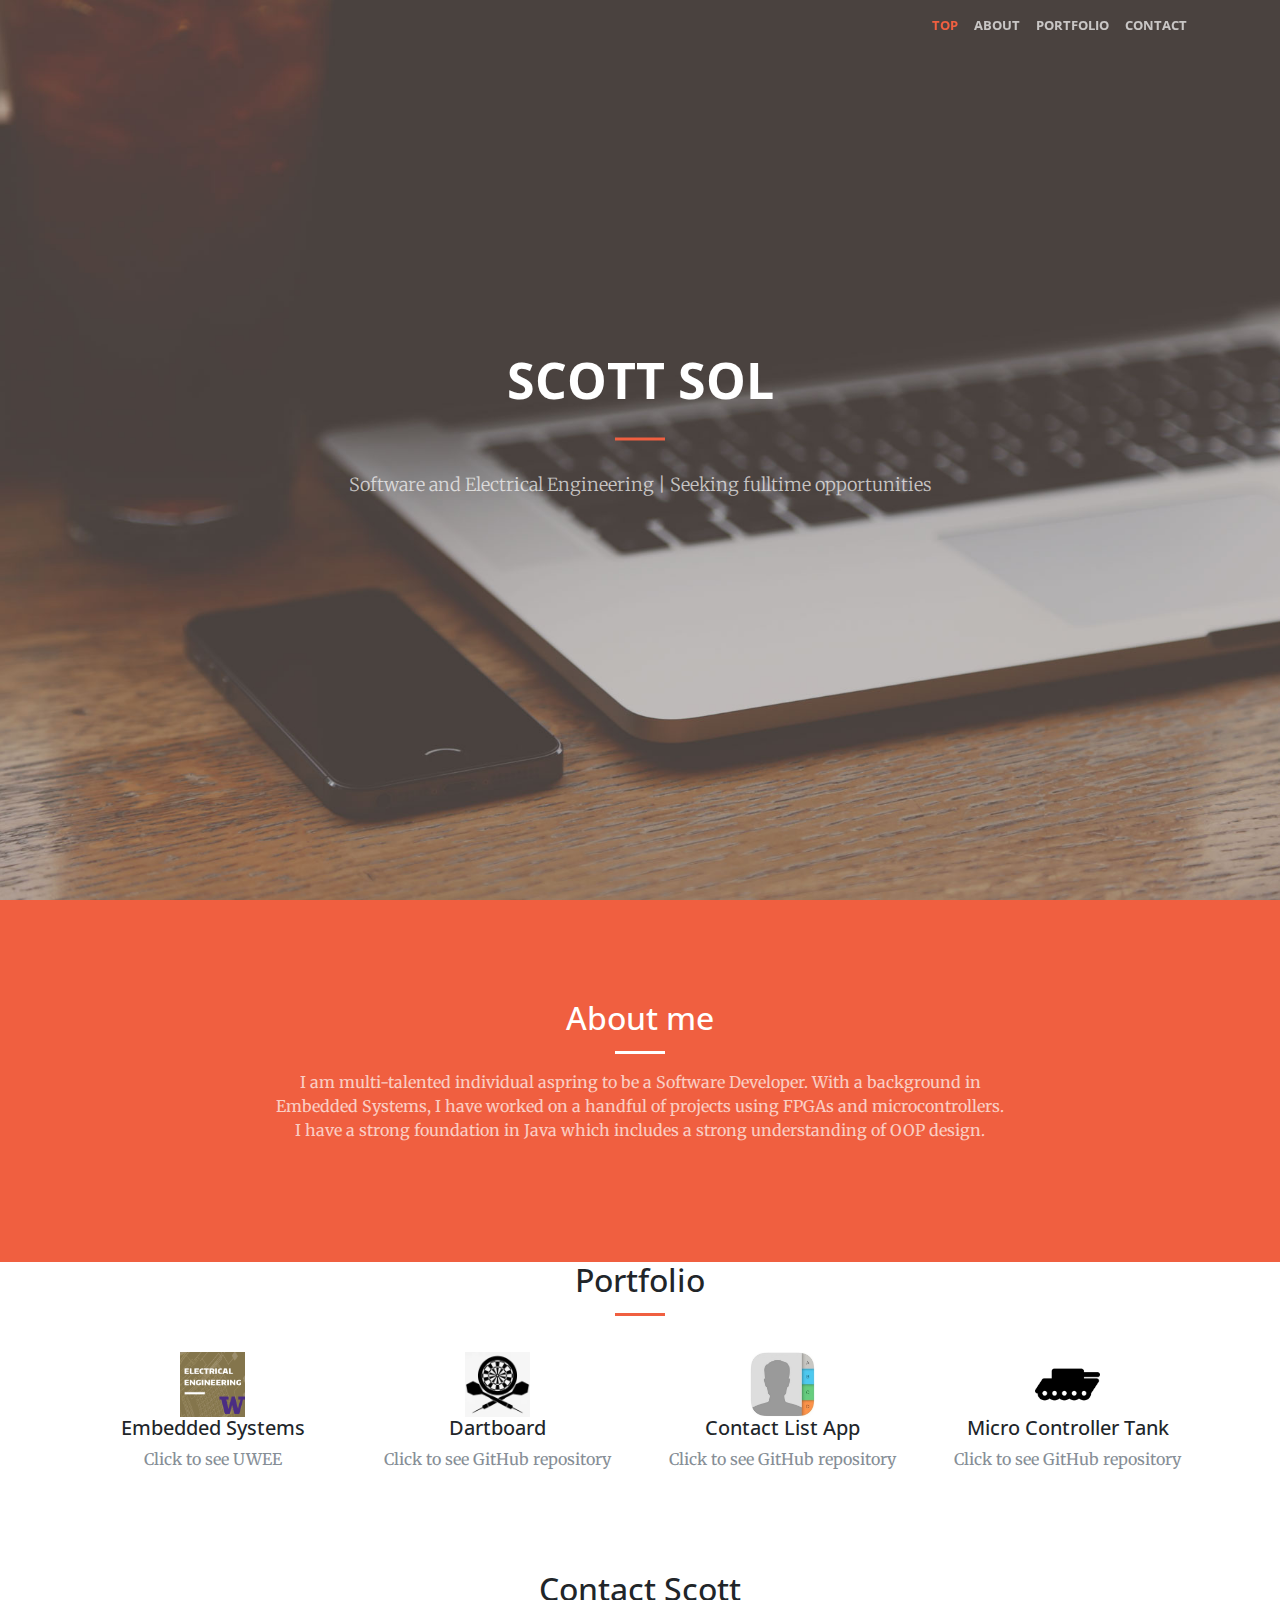
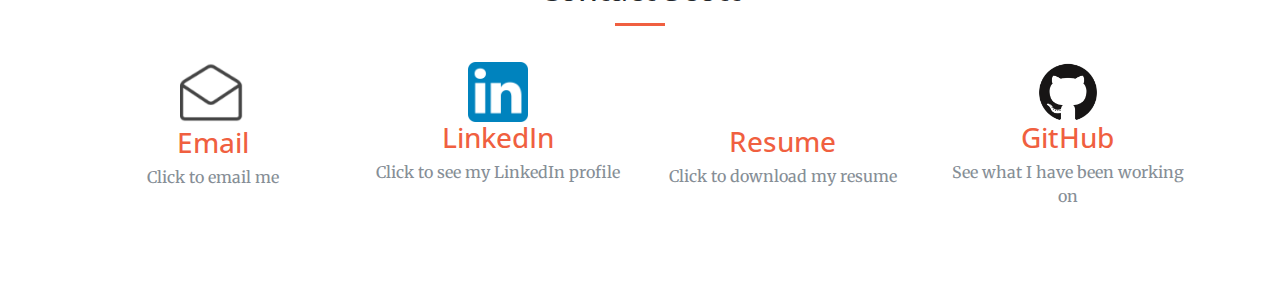
<file: index.html>
<!DOCTYPE html>
<html lang="en">

  <head>

    <meta charset="utf-8">
    <meta name="viewport" content="width=device-width, initial-scale=1, shrink-to-fit=no">
    <meta name="description" content="">
    <meta name="author" content="">

    <title>Scott Sol</title>

    <!-- Bootstrap core CSS -->
    <link href="vendor/bootstrap/css/bootstrap.min.css" rel="stylesheet">

    <!-- Custom fonts for this template -->
    <link href="vendor/font-awesome/css/font-awesome.min.css" rel="stylesheet" type="text/css">
    <link href='https://fonts.googleapis.com/css?family=Open+Sans:300italic,400italic,600italic,700italic,800italic,400,300,600,700,800' rel='stylesheet' type='text/css'>
    <link href='https://fonts.googleapis.com/css?family=Merriweather:400,300,300italic,400italic,700,700italic,900,900italic' rel='stylesheet' type='text/css'>

    <!-- Plugin CSS -->
    <link href="vendor/magnific-popup/magnific-popup.css" rel="stylesheet">

    <!-- Custom styles for this template -->
    <link href="css/creative.min.css" rel="stylesheet">

  </head>

  <body id="page-top">

    <!-- Navigation -->
    <nav class="navbar navbar-expand-lg navbar-light fixed-top" id="mainNav">
      <div class="container">
        <button class="navbar-toggler navbar-toggler-right" type="button" data-toggle="collapse" data-target="#navbarResponsive" aria-controls="navbarResponsive" aria-expanded="false" aria-label="Toggle navigation">
          <span class="navbar-toggler-icon"></span>
        </button>
        <div class="collapse navbar-collapse" id="navbarResponsive">
          <ul class="navbar-nav ml-auto">
            <li class="nav-item">
              <a class="nav-link js-scroll-trigger" href="#page-top">Top</a>
            </li>

            <li class="nav-item">
              <a class="nav-link js-scroll-trigger" href="#about">About</a>
            </li>
            
            <li class="nav-item">
              <a class="nav-link js-scroll-trigger" href="#portfolio">Portfolio</a>
            </li>

            <li class="nav-item">
              <a class="nav-link js-scroll-trigger" href="#contact">Contact</a>
            </li>
          </ul>
        </div>
      </div>
    </nav>

    <header class="masthead">
      <div class="header-content">
        <div class="header-content-inner">
          <h1 id="homeHeading">Scott Sol</h1>
          <hr>
          <p>Software and Electrical Engineering | Seeking fulltime opportunities</p>
        </div>
      </div>
    </header>

    <section class="bg-primary" id="about">
      <div class="container">
        <div class="row">
          <div class="col-lg-8 mx-auto text-center">
            <h2 class="section-heading text-white">About me</h2>
            <hr class="light">
            <p class="text-faded">I am multi-talented individual aspring to be a Software Developer. With a background in Embedded Systems, I have worked on a handful of projects using FPGAs and microcontrollers. I have a strong foundation in Java which includes a strong understanding of OOP design.</p>
          </div>
        </div>
      </div>
    </section>
    
    <section class="p-0" id="portfolio"> 
      <div class="col-lg-12 text-center">
        <h2 class="section-heading">Portfolio</h2>
        <hr class="primary">
      </div>

      <div class="container">

        <div class="row">
        <div class="col-lg-3 col-md-6 text-center">
            <div class="service-box">
              <a href="http://www.ee.washington.edu/">
              <img src="img/portfolio/UWEE/logo.png" style="width:65px;height:65px;">
              </a>
              <h5>Embedded Systems</h5>
              <p class="text-muted">Click to see UWEE</p>
            </div>
          </div>
           <div class="col-lg-3 col-md-6 text-center">
            <div class="service-box">
              <a href="https://github.com/scottsol/Dartboard">
              <img src="img/portfolio/Dartboard/logo.jpg" style="width:65px;height:65px;">
              </a>
              <h5>Dartboard</h5>
              <p class="text-muted">Click to see GitHub repository</p>
            </div>
          </div>
          <div class="col-lg-3 col-md-6 text-center">
            <div class="service-box">
              <a href="https://github.com/scottsol/Contact-List-App">
              <img src="img/portfolio/ContactListApp/logo.jpg" style="width:65px;height:65px;">
               </a>
              <h5>Contact List App</h5>
              <p class="text-muted">Click to see GitHub repository</p>
            </div>
          </div>
          <div class="col-lg-3 col-md-6 text-center">
            <div class="service-box">
              <a href="https://github.com/scottsol/bbBlackTank">
              <img src="img/portfolio/Tank/logo.png" style="width:65px;height:65px;">
               </a>
              <h5>Micro Controller Tank</h5>
              <p class="text-muted">Click to see GitHub repository</p>
            </div>
          </div>

      

        </div>
      </div>
    </section>

    <section id="contact">
      <div class="container">
        <div class="row">
          <div class="col-lg-12 text-center">
            <h2 class="section-heading">Contact Scott</h2>
            <hr class="primary">
          </div>
        </div>
      </div>
      <div class="container">
        <div class="row">
          <div class="col-lg-3 col-md-6 text-center">
            <div class="service-box">
              <a href="mailto:scottsol@uw.edu">
              <img src="img/services/email.png" style="width:65px;height:65px;">
              <h3>Email</h3>
              <p class="text-muted">Click to email me</p>
            </div>
          </div>

          <div class="col-lg-3 col-md-6 text-center">
            <div class="service-box">
              <a href="https://www.linkedin.com/in/scott-sol-029454b5/">
              <img src="img/services/linkedin.png" style="width:60px;height:60px";>
              <h3>LinkedIn</h3>
              <p class="text-muted">Click to see my LinkedIn profile</p>
            </div>
          </div>
          <div class="col-lg-3 col-md-6 text-center">
            <div class="service-box">
              <a href="/resumeScottSol.pdf" download><i class="fa fa-4x fa-newspaper-o text-primary sr-icons"></i>
              <h3>Resume</h3>
              <p class="text-muted">Click to download my resume</p>
            </div>
          </div>
          <div class="col-lg-3 col-md-6 text-center">
            <div class="service-box">
            <a href="https://github.com/scottsol">
            <img src="img/services/GitHub-Mark.png" style="width:60px;height:60px;">
            
              <h3>GitHub</h3>
              <p class="text-muted">See what I have been working on</p>
            </div>

          </div>
        </div>
      </div>
    </section>


    <!-- Bootstrap core JavaScript -->
    <script src="vendor/jquery/jquery.min.js"></script>
    <script src="vendor/popper/popper.min.js"></script>
    <script src="vendor/bootstrap/js/bootstrap.min.js"></script>

    <!-- Plugin JavaScript -->
    <script src="vendor/jquery-easing/jquery.easing.min.js"></script>
    <script src="vendor/scrollreveal/scrollreveal.min.js"></script>
    <script src="vendor/magnific-popup/jquery.magnific-popup.min.js"></script>

    <!-- Custom scripts for this template -->
    <script src="js/creative.min.js"></script>

  </body>

</html>
</file>
<file: css/creative.min.css>
/*!
 * Start Bootstrap - Createive v4.0.0-beta (http://startbootstrap.com/template-overviews/creative)
 * Copyright 2013-2017 Start Bootstrap
 * Licensed under MIT (https://github.com/BlackrockDigital/startbootstrap-creative/blob/master/LICENSE)
 */body,html{width:100%;height:100%}body{font-family:Merriweather,'Helvetica Neue',Arial,sans-serif}hr{max-width:50px;border-width:3px;border-color:#f05f40}hr.light{border-color:#fff}a{color:#f05f40;-webkit-transition:all .2s;-moz-transition:all .2s;transition:all .2s}a:focus,a:hover{color:#f05f40}h1,h2,h3,h4,h5,h6{font-family:'Open Sans','Helvetica Neue',Arial,sans-serif}p{font-size:16px;line-height:1.5;margin-bottom:20px}.bg-primary{background-color:#f05f40!important}.bg-dark{color:#fff;background-color:#222!important}.text-faded{color:rgba(255,255,255,.7)}section{padding:100px 0}.section-heading{margin-top:0}::-moz-selection{color:#fff;background:#222;text-shadow:none}::selection{color:#fff;background:#222;text-shadow:none}img::selection{color:#fff;background:0 0}img::-moz-selection{color:#fff;background:0 0}body{-webkit-tap-highlight-color:#222}#mainNav{border-color:rgba(34,34,34,.05);background-color:#fff;font-family:'Open Sans','Helvetica Neue',Arial,sans-serif;-webkit-transition:all .2s;-moz-transition:all .2s;transition:all .2s}#mainNav .navbar-brand{font-weight:700;text-transform:uppercase;color:#f05f40;font-family:'Open Sans','Helvetica Neue',Arial,sans-serif}#mainNav .navbar-brand:focus,#mainNav .navbar-brand:hover{color:#f05f40}#mainNav .navbar-toggle{font-size:12px;font-weight:700;text-transform:uppercase;color:#222}#mainNav .navbar-nav>li.nav-item>a.nav-link,#mainNav .navbar-nav>li.nav-item>a.nav-link:focus{font-size:13px;font-weight:700;text-transform:uppercase;color:#222}#mainNav .navbar-nav>li.nav-item>a.nav-link:focus:hover,#mainNav .navbar-nav>li.nav-item>a.nav-link:hover{color:#f05f40}#mainNav .navbar-nav>li.nav-item>a.nav-link.active,#mainNav .navbar-nav>li.nav-item>a.nav-link:focus.active{color:#f05f40!important;background-color:transparent}#mainNav .navbar-nav>li.nav-item>a.nav-link.active:hover,#mainNav .navbar-nav>li.nav-item>a.nav-link:focus.active:hover{background-color:transparent}@media (min-width:992px){#mainNav{border-color:rgba(255,255,255,.3);background-color:transparent}#mainNav .navbar-brand{color:rgba(255,255,255,.7)}#mainNav .navbar-brand:focus,#mainNav .navbar-brand:hover{color:#fff}#mainNav .navbar-nav>li.nav-item>a.nav-link,#mainNav .navbar-nav>li.nav-item>a.nav-link:focus{color:rgba(255,255,255,.7)}#mainNav .navbar-nav>li.nav-item>a.nav-link:focus:hover,#mainNav .navbar-nav>li.nav-item>a.nav-link:hover{color:#fff}#mainNav.navbar-shrink{border-color:rgba(34,34,34,.05);background-color:#fff}#mainNav.navbar-shrink .navbar-brand{font-size:16px;color:#f05f40}#mainNav.navbar-shrink .navbar-brand:focus,#mainNav.navbar-shrink .navbar-brand:hover{color:#f05f40}#mainNav.navbar-shrink .navbar-nav>li.nav-item>a.nav-link,#mainNav.navbar-shrink .navbar-nav>li.nav-item>a.nav-link:focus{color:#222}#mainNav.navbar-shrink .navbar-nav>li.nav-item>a.nav-link:focus:hover,#mainNav.navbar-shrink .navbar-nav>li.nav-item>a.nav-link:hover{color:#f05f40}}header.masthead{position:relative;width:100%;min-height:auto;text-align:center;color:#fff;background-image:url(../img/header.jpg);background-position:center;-webkit-background-size:cover;-moz-background-size:cover;-o-background-size:cover;background-size:cover}header.masthead .header-content{position:relative;width:100%;padding:150px 15px 100px;text-align:center}header.masthead .header-content .header-content-inner h1{font-size:30px;font-weight:700;margin-top:0;margin-bottom:0;text-transform:uppercase}header.masthead .header-content .header-content-inner hr{margin:30px auto}header.masthead .header-content .header-content-inner p{font-size:16px;font-weight:300;margin-bottom:50px;color:rgba(255,255,255,.7)}@media (min-width:768px){header.masthead{height:100%;min-height:600px}header.masthead .header-content{position:absolute;top:50%;padding:0 50px;-webkit-transform:translateY(-50%);-ms-transform:translateY(-50%);transform:translateY(-50%)}header.masthead .header-content .header-content-inner{max-width:1000px;margin-right:auto;margin-left:auto}header.masthead .header-content .header-content-inner h1{font-size:50px}header.masthead .header-content .header-content-inner p{font-size:18px;max-width:80%;margin-right:auto;margin-left:auto}}.service-box{max-width:400px;margin:50px auto 0}@media (min-width:992px){.service-box{margin:20px auto 0}}.service-box p{margin-bottom:0}.portfolio-box{position:relative;display:block;max-width:650px;margin:0 auto}.portfolio-box .portfolio-box-caption{position:absolute;bottom:0;display:block;width:100%;height:100%;text-align:center;opacity:0;color:#fff;background:rgba(240,95,64,.9);-webkit-transition:all .2s;-moz-transition:all .2s;transition:all .2s}.portfolio-box .portfolio-box-caption .portfolio-box-caption-content{position:absolute;top:50%;width:100%;transform:translateY(-50%);text-align:center}.portfolio-box .portfolio-box-caption .portfolio-box-caption-content .project-category,.portfolio-box .portfolio-box-caption .portfolio-box-caption-content .project-name{padding:0 15px;font-family:'Open Sans','Helvetica Neue',Arial,sans-serif}.portfolio-box .portfolio-box-caption .portfolio-box-caption-content .project-category{font-size:14px;font-weight:600;text-transform:uppercase}.portfolio-box .portfolio-box-caption .portfolio-box-caption-content .project-name{font-size:18px}.portfolio-box:hover .portfolio-box-caption{opacity:1}.portfolio-box:focus{outline:0}@media (min-width:768px){.portfolio-box .portfolio-box-caption .portfolio-box-caption-content .project-category{font-size:16px}.portfolio-box .portfolio-box-caption .portfolio-box-caption-content .project-name{font-size:22px}}.call-to-action{padding:50px 0}.call-to-action h2{margin:0 auto 20px}.text-primary{color:#f05f40!important}.no-gutter>[class*=col-]{padding-right:0;padding-left:0}.btn-default{color:#222;border-color:#fff;background-color:#fff}.btn-default.focus,.btn-default:focus{color:#222;border-color:#bfbfbf;background-color:#e6e6e6}.btn-default:hover{color:#222;border-color:#e0e0e0;background-color:#e6e6e6}.btn-default.active,.btn-default:active,.open>.btn-default.dropdown-toggle{color:#222;border-color:#e0e0e0;background-color:#e6e6e6}.btn-default.active.focus,.btn-default.active:focus,.btn-default.active:hover,.btn-default:active.focus,.btn-default:active:focus,.btn-default:active:hover,.open>.btn-default.dropdown-toggle.focus,.open>.btn-default.dropdown-toggle:focus,.open>.btn-default.dropdown-toggle:hover{color:#222;border-color:#bfbfbf;background-color:#d4d4d4}.btn-default.active,.btn-default:active,.open>.btn-default.dropdown-toggle{background-image:none}.btn-default.disabled.focus,.btn-default.disabled:focus,.btn-default.disabled:hover,.btn-default[disabled].focus,.btn-default[disabled]:focus,.btn-default[disabled]:hover,fieldset[disabled] .btn-default.focus,fieldset[disabled] .btn-default:focus,fieldset[disabled] .btn-default:hover{border-color:#fff;background-color:#fff}.btn-default .badge{color:#fff;background-color:#222}.btn-primary{color:#fff;border-color:#f05f40;background-color:#f05f40}.btn-primary.focus,.btn-primary:focus{color:#fff;border-color:#a4270d;background-color:#eb3812}.btn-primary:hover{color:#fff;border-color:#e13612;background-color:#eb3812}.btn-primary.active,.btn-primary:active,.open>.btn-primary.dropdown-toggle{color:#fff;border-color:#e13612;background-color:#eb3812}.btn-primary.active.focus,.btn-primary.active:focus,.btn-primary.active:hover,.btn-primary:active.focus,.btn-primary:active:focus,.btn-primary:active:hover,.open>.btn-primary.dropdown-toggle.focus,.open>.btn-primary.dropdown-toggle:focus,.open>.btn-primary.dropdown-toggle:hover{color:#fff;border-color:#a4270d;background-color:#c93110}.btn-primary.active,.btn-primary:active,.open>.btn-primary.dropdown-toggle{background-image:none}.btn-primary.disabled.focus,.btn-primary.disabled:focus,.btn-primary.disabled:hover,.btn-primary[disabled].focus,.btn-primary[disabled]:focus,.btn-primary[disabled]:hover,fieldset[disabled] .btn-primary.focus,fieldset[disabled] .btn-primary:focus,fieldset[disabled] .btn-primary:hover{border-color:#f05f40;background-color:#f05f40}.btn-primary .badge{color:#f05f40;background-color:#fff}.btn{font-weight:700;text-transform:uppercase;border:none;border-radius:300px;font-family:'Open Sans','Helvetica Neue',Arial,sans-serif}.btn-xl{padding:15px 30px}
</file>
